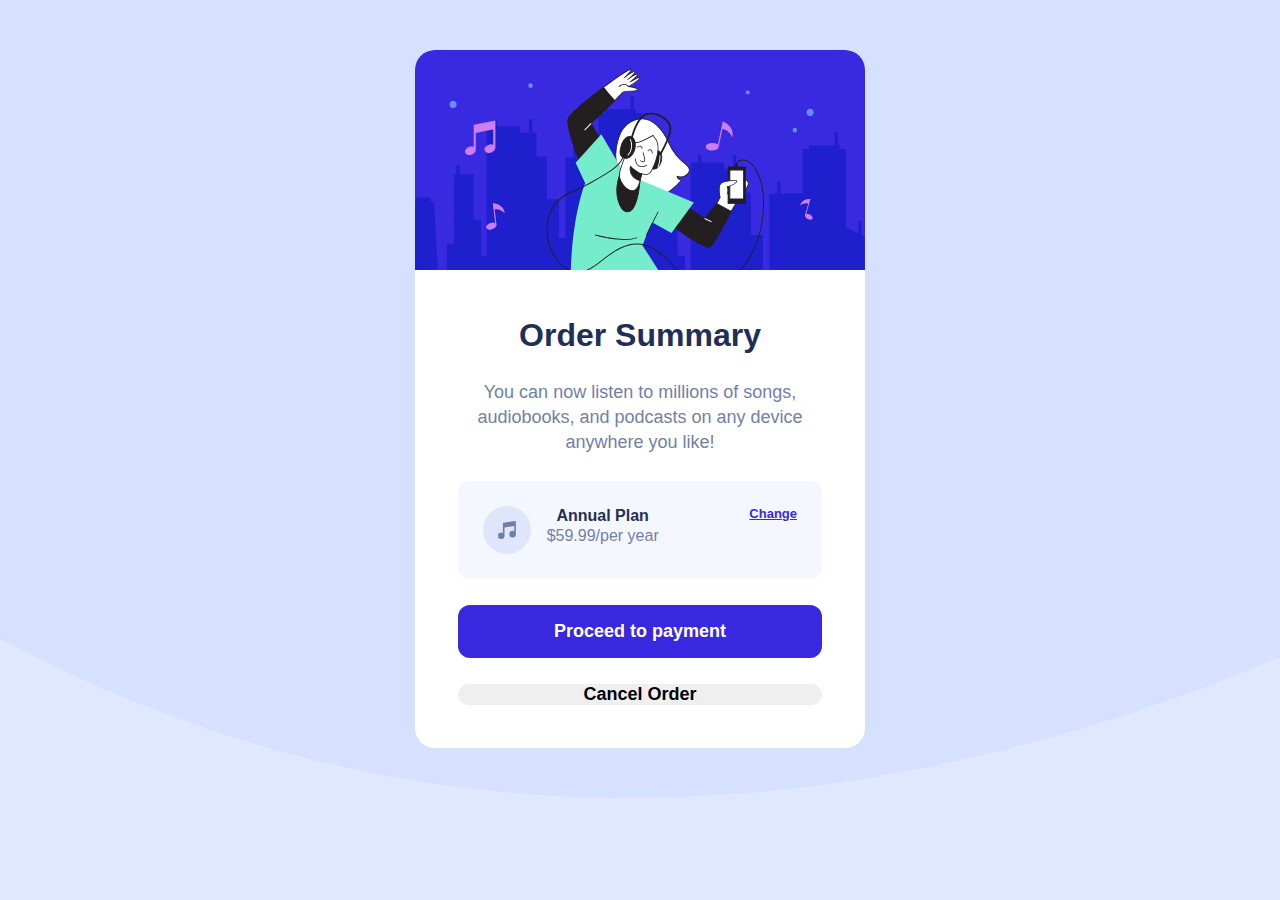
<file: index.html>
<!DOCTYPE html>
<html lang="en">
<head>
  <meta charset="UTF-8">
  <meta http-equiv="X-UA-Compatible" content="IE=edge">
  <meta name="viewport" content="width=device-width, initial-scale=1.0">
  <title>Order Summary Component</title>
  <link rel="stylesheet" href="style.css">
</head>
<body>
  <div class="card">
    <img class="hero-image" src="./images/illustration-hero.svg" alt="Hero page">
    <div>
      <div class="container"> 
        <h2 class="title">Order Summary</h2> 
        <p class="order-description">You can now listen to millions of songs, audiobooks, and podcasts on any 
         device anywhere you like!</p>
        <div class="plan-container">
          <img class="music-icon" src="./images/icon-music.svg" alt="music-icon">
          <div class="annual-plan">
            <strong>Annual Plan</strong>
            <p>$59.99/per year</p>
        </div>
        <a href="#">Change</a>
        </div>
         <button class="proceed-button">Proceed to payment</button>
        
         <button class="Cancel-button">Cancel Order</button>
       </div>     
</body>
</html>
</file>
<file: style.css>
:root{
--Pale-blue: hsl(225, 100%, 94%);
--Bright-blue: hsl(245, 75%, 52%);
--Very-pale-blue: hsl(225, 100%, 98%);
--Desaturated-blue: hsl(224, 23%, 55%);
--Dark-blue: hsl(223, 47%, 23%);
}

*{
    margin: 0;
    padding: 0;
}

body{
    background-image:url(./images/pattern-background-desktop.svg);
    background-repeat: no-repeat;
    background-size: cover;
    background-color: var(--Pale-blue);
    font-size: 16px;
    font-family: "Red Hat Display", sans-serif;
}
.card{
    width: 450px;
    background-color: white;
    color: var(--Desaturated-blue);
    border-radius: 20px;
    overflow: hidden;
    margin: 50px auto;
}
.title{
    color: var(--Dark-blue);
    font-weight: 900;
    font-size: 32px;
}
.hero-title{
    width: 100%;
}

.container {
    padding: 30px;
    display: flex;
    flex-direction: column;
    justify-content: center;
    text-align: center;
    font-size: 18px;
}
.container > *{
    margin: 13px;
}
.order-description{
    line-height: 25px;
}
.plan-container{
    background-color: var(--Very-pale-blue);
    font-size: 16px;
    display: flex;
    flex-direction: row;
    justify-content: space-between;
    padding: 25px;
    border-radius: 12px;
}
.plan-container a{
    color: var(--Bright-blue);
    font-size: 13px;
    font-weight: 700;
}
.plan-container a:hover{
    opacity: 0.8;
    text-decoration: none;
}
.plan-container strong{
    color: var(--Dark-blue);
}
.annual-plan{
    line-height: 20px;
    margin-right: 75px;
}
button {
    border: none;
    font-weight: 700;
    cursor: pointer;
    border-radius: 12px;
    font-size: 18px;
}
.proceed-button{
    background-color: var(--Bright-blue);
    padding: 1rem 0;
    color: white;
    font-size: 18px;
    box-shadow:0 10 15 10 darkblue;
}
.proceed-button:hover{
    opacity:0.8;
}
.cancel-button{
    background-color:white;
    color:var(--Desaturated-blue);
    margin-top:50px;
    font-size: 18px;  
}
.cancel-button:hover{
    color: rgb(11, 9, 9);
}
</file>
